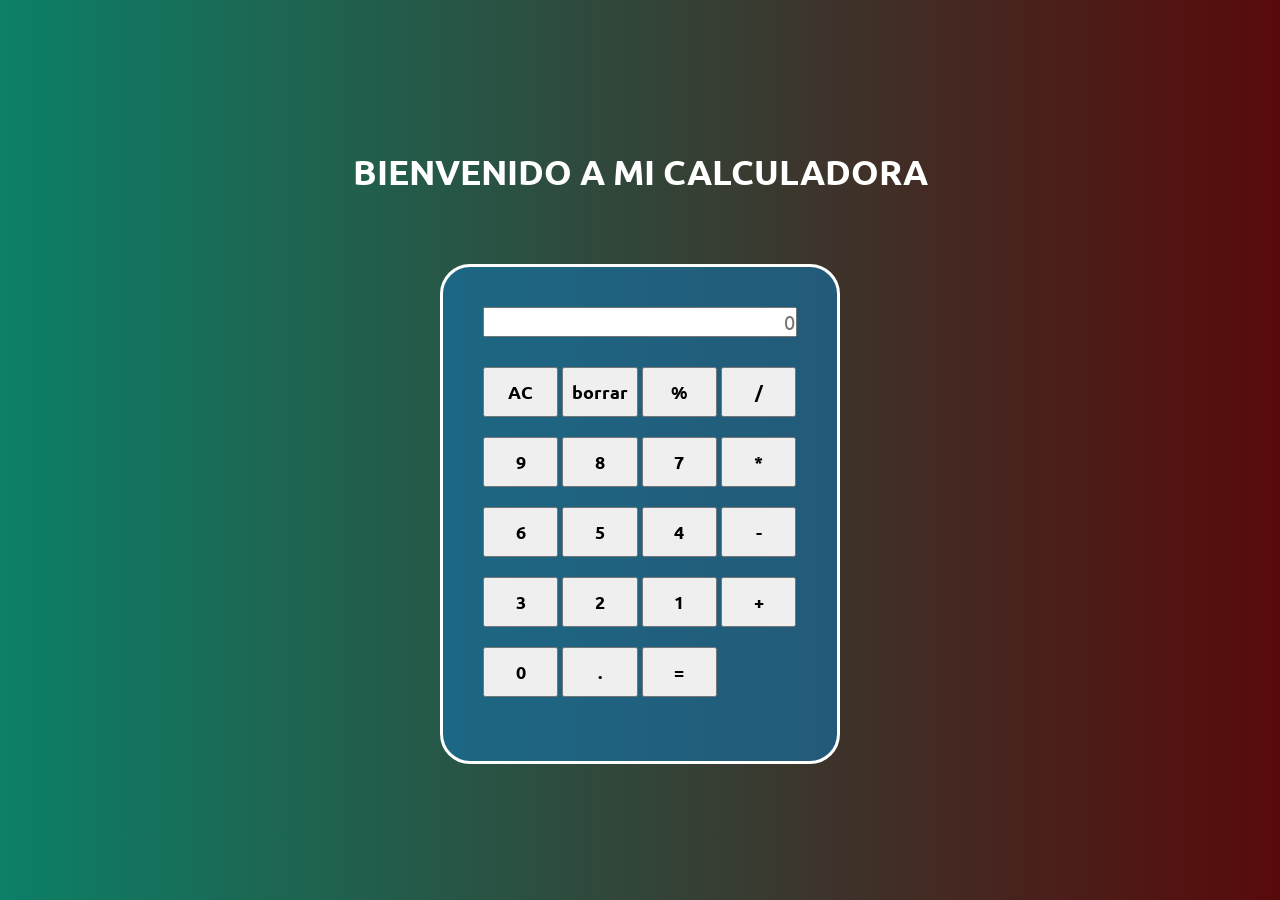
<file: calculadora/index.html>
<!DOCTYPE html>
<html lang="es">
<head>
    <meta charset="UTF-8">
    <meta http-equiv="X-UA-Compatible" content="IE=edge">
    <meta name="viewport" content="width=device-width, initial-scale=1.0">
    <link rel="preconnect" href="https://fonts.gstatic.com">
    <link href="https://fonts.googleapis.com/css2?family=Ubuntu:wght@300&display=swap" rel="stylesheet">
    <link rel="stylesheet" href="./css/styles.css">
    <title>Calculador Ecarcamo</title>
</head>
<body>
    <div class="general">
        <h1>Bienvenido a mi calculadora</h1>
        <div class="calculadora">
            <div class="input">
            
                <input type="text" id="resultado" placeholder="0">
            </div>

            <button name="data-delete">AC</button>

            <button>borrar</button>

            <button name="data-opera">%</button>
            
            <button name="data-opera">/</button> <br>

            <button name="data-number">9</button>
            <button name="data-number">8</button>
            <button name="data-number">7</button>

            <button name="data-opera">*</button> <br>

            <button name="data-number">6</button>
            <button name="data-number">5</button>
            <button name="data-number">4</button>

            <button name="data-opera">-</button> <br>

            <button name="data-number">3</button>
            <button name="data-number">2</button>
            <button name="data-number">1</button>

            <button name="data-opera">+</button> <br>

            <button name="data-number">0</button>

            <button>.</button>

            <button name="data-igual">=</button>
            
    </div>

    <script src="./js/main.js"></script>
</body>
</html>
</file>
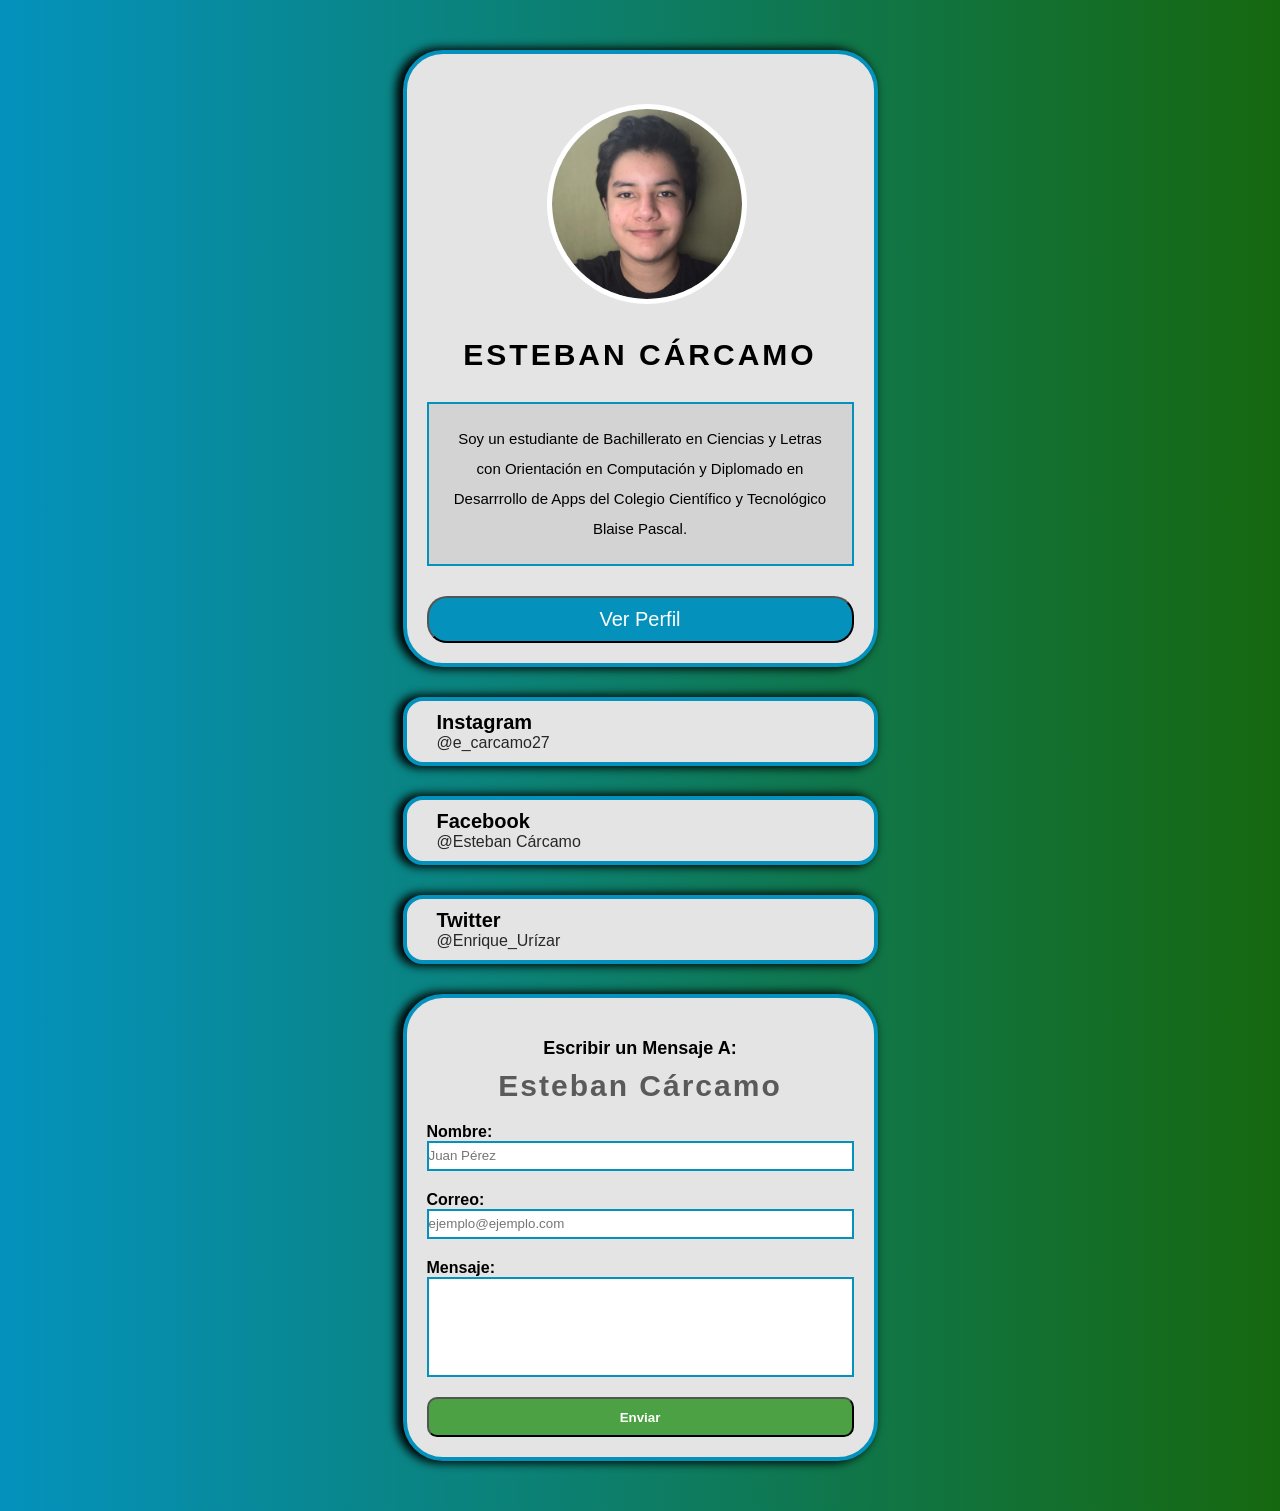
<file: modelo_caja/index.html>
<!DOCTYPE html>
<html lang="es">
<head>
    <meta charset="UTF-8">
    <meta http-equiv="X-UA-Compatible" content="IE=edge">
    <meta name="viewport" content="width=device-width, initial-scale=1.0">
    <link rel="stylesheet" href="./css/styles.css">
    <link rel="icon" href="./img/icon_pagina.ico">
    <title>Modelo Caja Tarea #1</title>
</head>
<body>
    <main>
        <div class="modelo__caja">
            <div class="contenedor__tarjeta">
                <img src="./img/cara_esteban.png" alt="Cara Esteban" class="contenedor__img">
                <h1 class="contenedor__h1">ESTEBAN CÁRCAMO</h1>
                <p class="contenedor__p">Soy un estudiante de Bachillerato en Ciencias y Letras con Orientación en Computación y Diplomado en Desarrrollo de Apps del Colegio Científico y Tecnológico Blaise Pascal.</p>
                <button class="contenedor__boton">Ver Perfil</button>
            </div>
            <div class="contenedor__redes-sociales">
                <div class="contenedor__instagram redes">
                    <h1 class="contenedor__redes-h1">Instagram</h1>
                    <a  class="contenedor__redes-a" href="https://www.instagram.com/e_carcamo27/">@e_carcamo27</a>
                </div>
                <div class="contenedor__facebook redes" >
                    <h1 class="contenedor__redes-h1">Facebook</h1>
                    <a  class="contenedor__redes-a" href="https://www.facebook.com/profile.php?id=100012358805227">@Esteban Cárcamo</a>
                </div>  
                <div class="contenedor__twitter redes">
                    <h1 class="contenedor__redes-h1">Twitter</h1>
                    <a  class="contenedor__redes-a" href="https://twitter.com/EnriqueUrzar13">@Enrique_Urízar</a>
                </div>
            </div>
            <div class="contenedor__contacto">
                <div class="contenedor__h">
                    <h2 class="contacto__h2">Escribir un Mensaje A:</h2>
                    <h1 class="contacto__h1">Esteban Cárcamo</h1>
                </div>
                <form action="" method="post">
                    <label for="contacto__nombre">Nombre:</label>
                    <input type="text" id="contacto__nombre" class="contacto__input nombre" placeholder="Juan Pérez">

                    <label for="contacto__correo">Correo:</label>
                    <input type="email" id="contacto__correo" class="contacto__input correo" placeholder="ejemplo@ejemplo.com">

                    <label for="contacto__mensaje">Mensaje:</label>
                    <input type="text" id="contacto__mensaje" class="contacto__input mensaje">

                    <div>
                        <button type="reset" class="contacto__btn-enviar">Enviar</button>
                    </div>
                </form>
            </div>
        </div>
    </main>
</body>
</html>
</file>
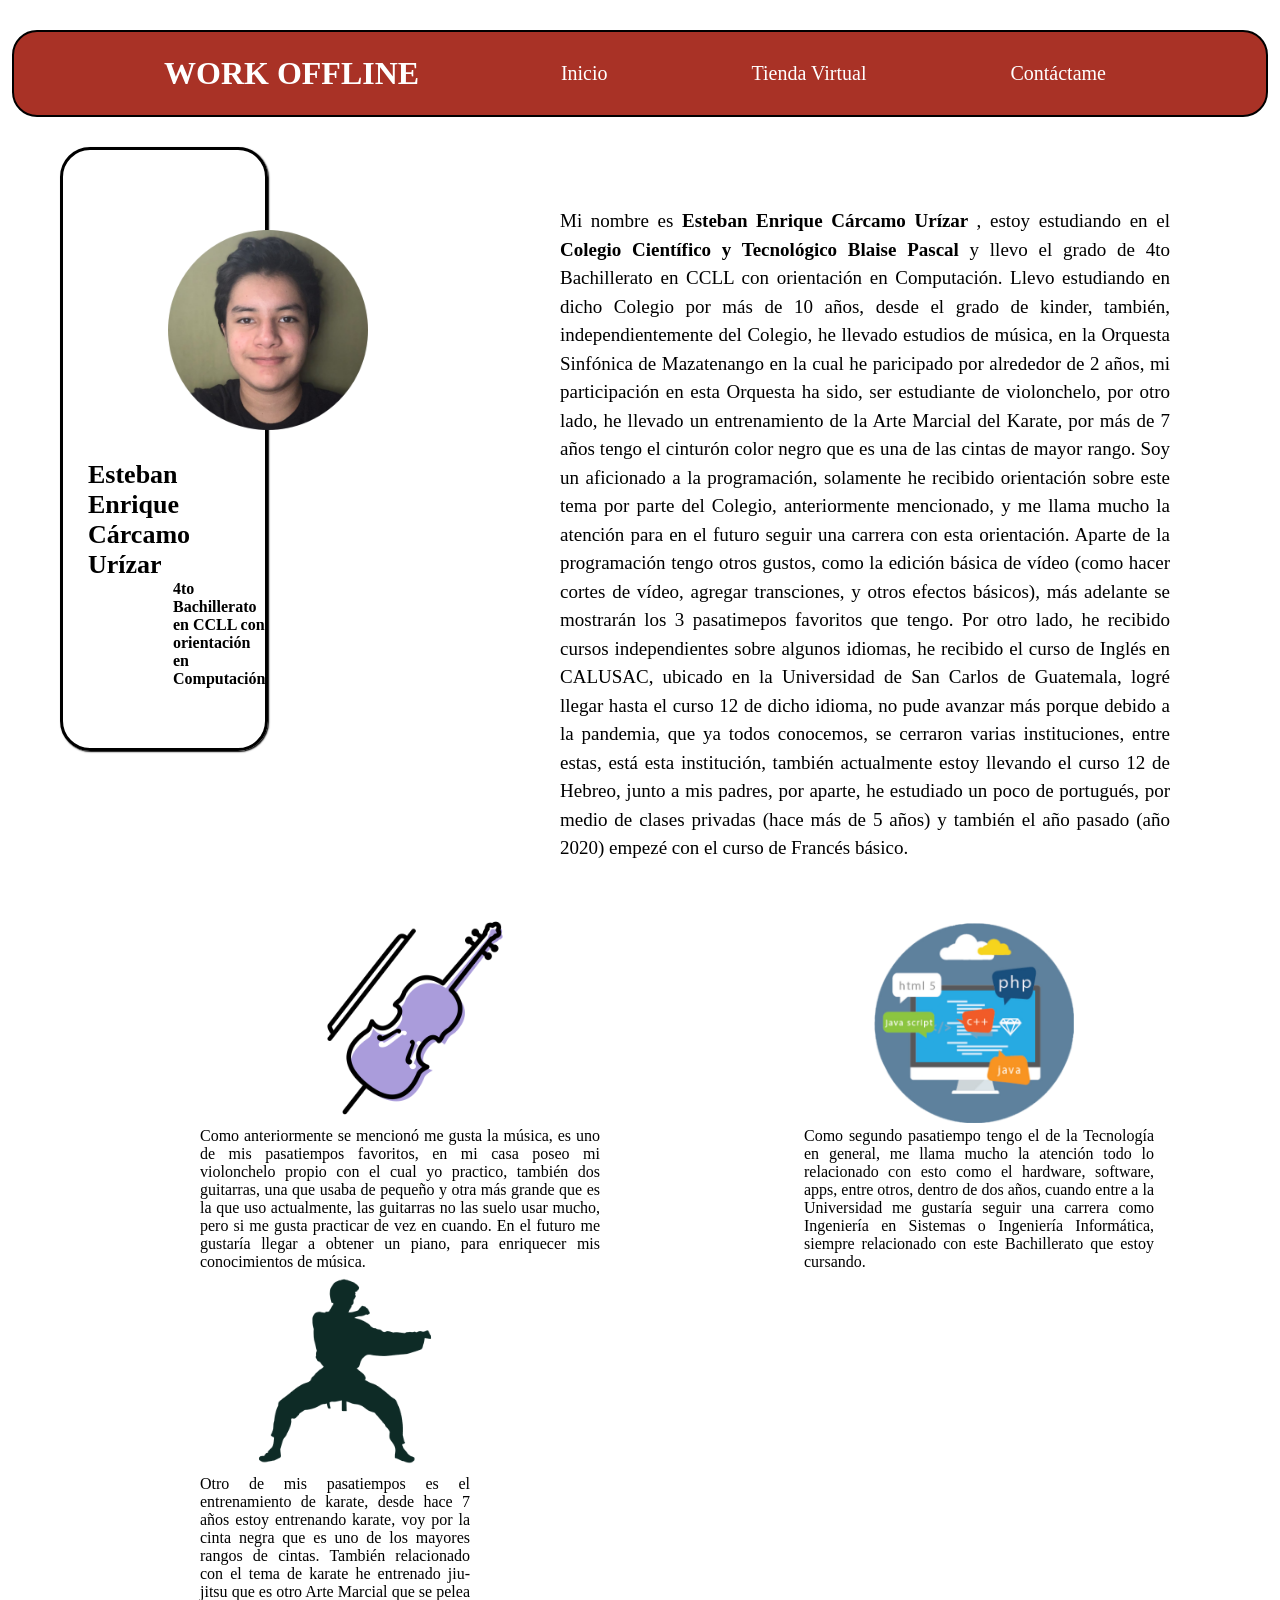
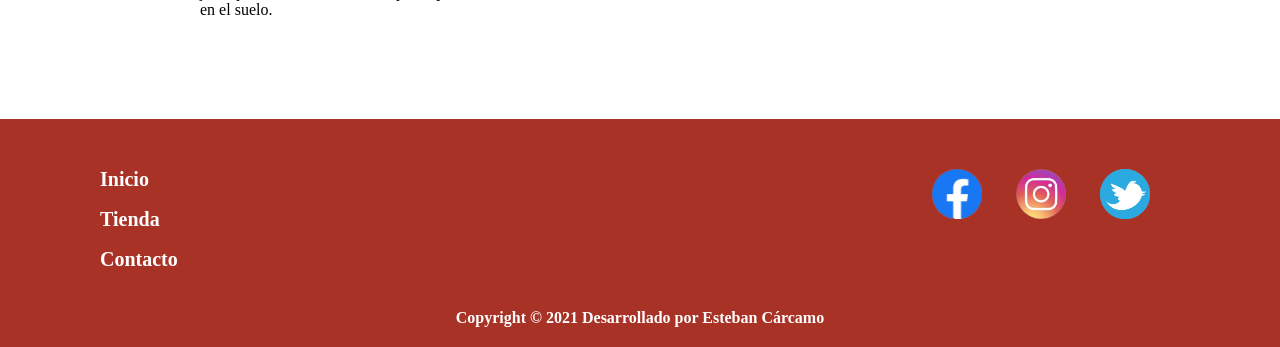
<file: prueba_pagina_principal/index.html>
<!DOCTYPE html>
<html lang="es">
<head>
    <meta charset="UTF-8">
    <meta http-equiv="X-UA-Compatible" content="IE=edge">
    <meta name="viewport" content="width=device-width, initial-scale=1.0">
    <title>Inicio</title>
    <link rel="stylesheet" href="css/index.css">
</head>
<body>
    <div>
        <header>
            <div class="contenedor">
                <div class="contenedor__logo">
                    <h1 class="titulo-logo">
                        WORK OFFLINE
                    </h1>
                </div>
                <nav class="nav">
                    <ul>
                        <li>
                            <a href="./index.html">Inicio</a>
                        </li>
                        <li>
                            <a href="./tienda.html">Tienda Virtual</a>
                        </li>
                        <li>
                            <a href="./contacto.html">Contáctame</a>
                        </li>
                    </ul>
                </nav>
            </div>
        </header>
        <main>
            <section class="tarjeta">
                <img src="./img/Cara_esteban.png" alt="Foto de Esteban Cárcamo" class="imagen_esteban">
                <div class="parte_arriba"></div>
                    <h1 class="nombre">
                        Esteban Enrique Cárcamo Urízar
                    </h1>
                    <h2 class="grado">
                        4to Bachillerato en CCLL con <br> orientación en Computación
                    </h2>
                </div>
            </section>
            <section class="biografia">
                <p>Mi nombre es <b> Esteban Enrique Cárcamo Urízar </b> , estoy estudiando en el <b> Colegio Científico y Tecnológico Blaise Pascal </b> y llevo el grado de 4to Bachillerato en CCLL con orientación en Computación.  
                Llevo estudiando en dicho Colegio por más de 10 años, desde el grado de kinder, también, independientemente del Colegio, he llevado estudios de música, en la Orquesta Sinfónica de Mazatenango 
                en la cual he paricipado por alrededor de 2 años, mi participación en esta Orquesta ha sido, ser estudiante de violonchelo, por otro lado, he llevado un entrenamiento de la Arte Marcial del Karate, por más de 7 años 
                tengo el cinturón color negro que es una de las cintas de mayor rango. 
                Soy un aficionado a la programación, solamente he recibido orientación sobre este tema por parte del Colegio, anteriormente mencionado, y me llama mucho la atención para en el futuro seguir una 
                carrera con esta orientación.
                Aparte de la programación tengo otros gustos, como la edición básica de vídeo (como hacer cortes de vídeo, agregar transciones, y otros efectos básicos), más adelante se mostrarán los 3 pasatimepos 
                favoritos  que tengo. 
                Por otro lado, he recibido cursos independientes sobre algunos idiomas, he recibido el curso de Inglés en CALUSAC, ubicado en la Universidad de San Carlos de Guatemala, logré llegar hasta el curso 
                12 de dicho idioma, no pude avanzar más porque debido a la pandemia, que ya todos conocemos, se cerraron varias instituciones, entre estas, está esta institución, también actualmente estoy llevando el 
                curso 12 de Hebreo, junto a mis padres, por aparte, he estudiado un poco de portugués, por medio de clases privadas (hace más de 5 años) y también el 
                año pasado (año 2020) empezé con el curso de Francés básico.  </p>
            </section>
            <!------------------------------------------------------Pasatiempos----------------------------------------------------------------->
            <section> 
                <div class="pasatiempo1">
                    <img src="./img/pasatiempos/Música.png" alt="Pasatiempo de Música" class="imagen_musica">
                    <p class="texto_musica">
                        Como anteriormente se mencionó 
                        me gusta la música, es uno de mis pasatiempos favoritos, 
                        en mi casa poseo mi violonchelo propio con el cual yo 
                        practico, también dos guitarras, una que usaba de pequeño 
                        y otra más grande que es la que uso actualmente, las guitarras
                        no las suelo usar mucho, pero si me gusta practicar de vez en 
                        cuando. En el futuro me gustaría llegar a obtener un piano,
                        para enriquecer mis conocimientos de música.
                    </p>
                </div>
                <div class="pasatiempo2">
                    <img src="./img/pasatiempos/Tecnología.png" alt="Pasatiempo de Tecnología" class="imagen_tecno">
                    <p class="texto_tecno"> 
                        Como segundo pasatiempo tengo el de la Tecnología en general, 
                        me llama mucho la atención todo lo relacionado con esto como 
                        el hardware, software, apps, entre otros, dentro de dos años, 
                        cuando entre a la Universidad me gustaría seguir una carrera 
                        como Ingeniería en Sistemas o Ingeniería Informática, siempre 
                        relacionado con este Bachillerato que estoy cursando.
                    </p>
                </div>
                <div class="pasatiempo3">
                    <img src="./img/pasatiempos/Karate.png" alt="Pasatiempo de Karate" class="imagen_karate">
                    <p class="texto_karate">
                        Otro de mis pasatiempos es el entrenamiento de karate, desde 
                        hace 7 años estoy entrenando karate, voy por la cinta negra 
                        que es uno de los mayores rangos de cintas. También relacionado 
                        con el tema de karate he entrenado jiu-jitsu que es otro Arte 
                        Marcial que se pelea en el suelo.
                    </p>
                </div>
            </section>
        </main>
            <!---------------------------------------------------------Footer------------------------------------------------------------------->
        <footer class="footer">
            <div class="redes_sociales">
                <a href="https://www.facebook.com/profile.php?id=100012358805227">
                    <img src="./img/redes_sociales_footer/logo_facebook.png" alt="Facebook" class="facebook">
                </a>
                <a href="https://www.instagram.com/e_carcamo27/">
                    <img src="./img/redes_sociales_footer/logo_instagram.png" alt="Instagram" class="instagram">
                </a>
                <a href="https://twitter.com/EnriqueUrzar13">
                    <img src="./img/redes_sociales_footer/logo_twitter.png" alt="Twitter" class="twitter">
                </a>
            </div>
            <div class="texto_footer">
                    <a href="./index.html" class="texto_footer">
                        <h4>Inicio</h4>
                    </a>
                    <a href="./tienda.html" class="texto_footer">
                        <h4>Tienda</h4>
                    </a>
                    <a href="./contacto.html" class="texto_footer">
                        <h4>Contacto</h4>
                    </a>
            </div>
            <div class="Copyright">
                <h4>
                    Copyright © 2021 Desarrollado por Esteban Cárcamo
                </h4>
            </div>
        </footer>
    </div>
</body>
</html>
</file>
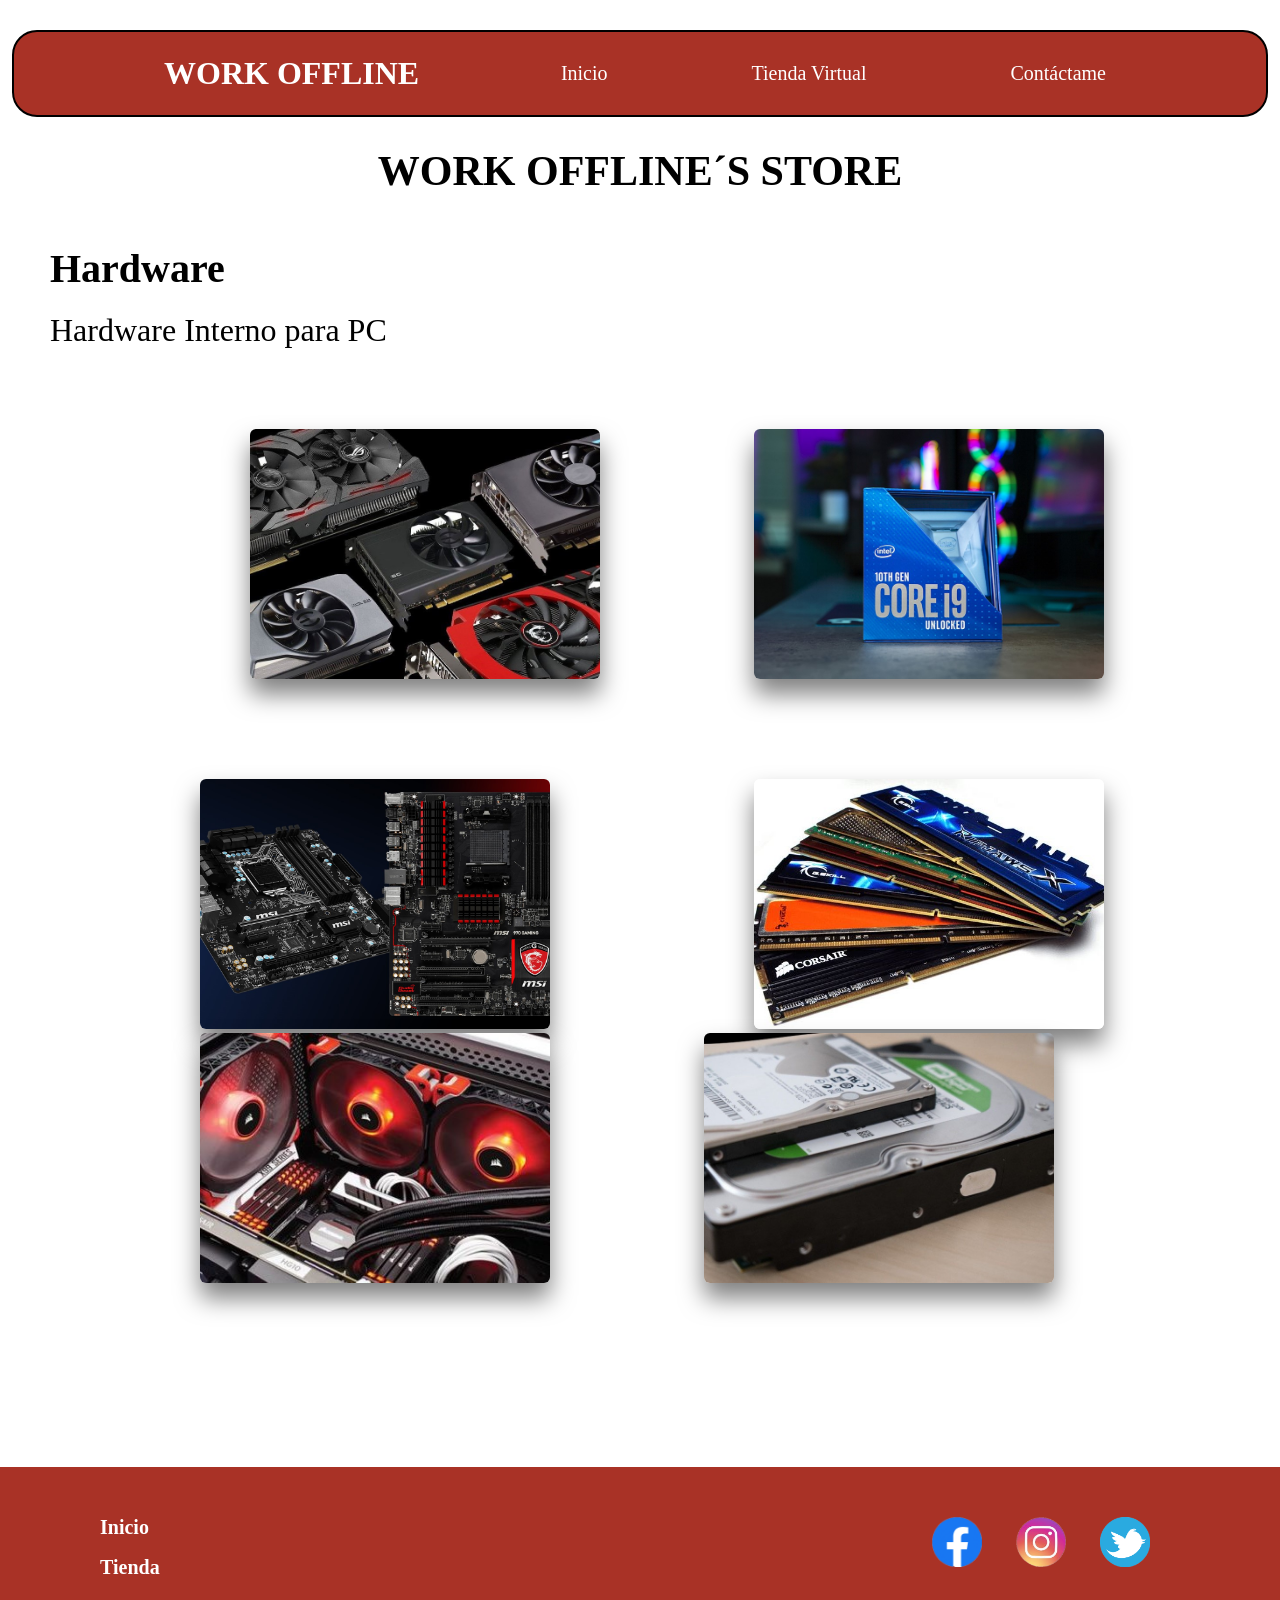
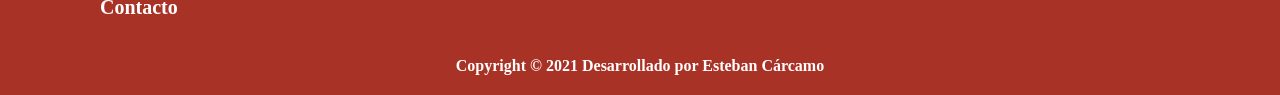
<file: prueba_pagina_principal/tienda.html>
<!DOCTYPE html>
<html lang="es">
<head>
    <meta charset="UTF-8">
    <meta http-equiv="X-UA-Compatible" content="IE=edge">
    <meta name="viewport" content="width=device-width, initial-scale=1.0">
    <title>Tienda</title>
    <link rel="stylesheet" href="css/tienda.css">
</head>
<body>
    <div class="body">
        <header>
            <div class="contenedor">
                <div>
                    <h1 class="titulo-logo">
                        WORK OFFLINE
                    </h1>
                </div>
                <nav>
                    <ul>
                        <li>
                            <a href="./index.html">Inicio</a>
                        </li>
                        <li>
                            <a href="./tienda.html">Tienda Virtual</a>
                        </li>
                        <li>
                            <a href="./contacto.html">Contáctame</a>
                        </li>
                    </ul>
                </nav>
            </div>
        </header>
        <main>
            <section>
                <h1 class="nombre_tienda">
                    WORK OFFLINE´S STORE
                </h1>
            </section>
            <section>
                <h2 class="subtitulo">
                    Hardware
                </h2>
                <h3 class="sub-subtitulo">
                    Hardware Interno para PC
                </h3>
            </section>
            <section class="contenedores__productos">
                <div class="contenedor1">
                    <a href="./productos/tarjeta.html">
                        <figure>
                            <img src="./img/compras/tarjetas_graficas.jpg" alt="Tarjetas Gráficas" class="contenedor1__img">
                            <div class="contenedor1__texto">
                                <h3>
                                    Tarjetas Gráficas
                                </h3>
                                <p>Poseemos todo tipo de tarjetas gráficas, estamos tramitando las que son de última generación, pero las que tenemos te sorprenderán, presiona aquí para observar los que tenemos disponibles.</p>
                            </div>
                        </figure>
                    </a>
                </div>
                <div class="contenedor2">
                    <a href="./productos/procesador.html">
                        <figure>
                        <img src="./img/compras/procesadores.jpg" alt="Procesadores" class="contenedor2__img">
                        <div class="contenedor2__texto">
                            <h3>
                                Procesadores
                            </h3>
                            <p>Contamos con una gran variedad, desde los procesadores Ryzen más antiguos hasta los más actuales, también los procesadores de la familia Intel, presiona aquí para observar los que tenemos disponibles.</p>
                        </div>
                    </figure>
                    </a>
                </div>
                <div class="contenedor3">
                    <a href="./productos/motherboad.html">
                        <figure>
                        <img src="./img/compras/motherboards.jpg" alt="motherboards" class="contenedor3__img">
                        <div class="contenedor3__texto">
                            <h3>
                                Motherboards
                            </h3>
                            <p>Tenemos tarjetas madres desde las más baratas para PC de bajo presupuesto hasta las más modernas, presiona aquí para observar las que tenemos disponibles.</p>
                        </div>
                    </figure>
                    </a>
                </div>
                <div class="contenedor4">
                    <a href="./productos/ram.html">
                        <figure>
                        <img src="./img/compras/ram.jpg" alt="Memorias RAM" class="contenedor4__img">
                        <div class="contenedor4__texto">
                            <h3>
                                Memorias RAM
                            </h3>
                            <p>Contamos con memorias RAM desde los 4Gb hasta los 64Gb, presiona aquí para observar las que tenemos disponibles.</p>
                        </div>
                    </figure>
                    </a>
                </div>
                <div class="contenedor5">
                    <a href="./productos/ventiladores.html">
                        <figure>
                        <img src="./img/compras/ventiladores.jpg" alt="ventiladores PC" class="contenedor5__img">
                        <div class="contenedor5__texto">
                            <h3>
                                Ventiladores para PC
                            </h3>
                            <p>Contamos con ventiladores para el case de tu PC y también con ventiladores para el procesador, presiona aquí para observar los que tenemos disponibles.</p>
                        </div>
                    </figure>
                    </a>
                </div>
                <div class="contenedor6">
                    <a href="./productos/almacenamiento.html">
                        <figure>
                        <img src="./img/compras/almacenamiento.jpg" alt="Almacenamiento ROM" class="contenedor6__img">
                        <div class="contenedor6__texto">
                            <h3>
                                Almacenamiento Interno
                            </h3>
                            <p>Contamos con almacenamiento desde 254Gb hasta llegar a los 10Tb</p>
                        </div>
                    </figure>
                    </a>
                </div>
            </section>
            
            

        </main>
            <!---------------------------------------------------------Footer------------------------------------------------------------------->
            <!------------------------------------------------------Redes sociales----------------------------------------------------------------->
        <footer class="footer">
            <div class="redes_sociales">
                <a href="https://www.facebook.com/profile.php?id=100012358805227">
                    <img src="./img/redes_sociales_footer/logo_facebook.png" alt="Facebook" class="facebook">
                </a>
                <a href="https://www.instagram.com/e_carcamo27/">
                    <img src="./img/redes_sociales_footer/logo_instagram.png" alt="Instagram" class="instagram">
                </a>
                <a href="https://twitter.com/EnriqueUrzar13">
                    <img src="./img/redes_sociales_footer/logo_twitter.png" alt="Twitter" class="twitter">
                </a>
            </div>
            <div class="texto_footer">
                <a href="./index.html" class="texto_footer">
                    <h4>Inicio</h4>
                </a>
                <a href="./tienda.html" class="texto_footer">
                    <h4>Tienda</h4>
                </a>
                <a href="./contacto.html" class="texto_footer">
                    <h4>Contacto</h4>
                </a>
            </div>
            <div class="Copyright">
                <h4>
                    Copyright © 2021 Desarrollado por Esteban Cárcamo
                </h4>
            </div>
        </footer>
    </div>
</body>
</html>
</file>
<file: calculadora/css/styles.css>
* {
    margin: 0;
    padding: 0;
    box-sizing: border-box;
    font-family: 'Ubuntu', sans-serif;
}

body {
    background: linear-gradient(to right, rgb(12, 128, 103), rgb(88, 10, 10));
    color: white;
}


.general h1 {
    font-size: 35px;
    text-transform: uppercase;
    margin-top: 150px;
    text-align: center;
    animation: brincar 2s infinite ease;
}

@keyframes brincar {

    0%{
        transform: translateY(1);
    }

    30%{
        transform: translateY(-20px);
    }

    100%{
        transform: translateY(1);
    }
}

.general input {
    display: block;
}

.calculadora {
    margin: 70px auto;
    border: 3px solid rgb(255, 255, 255);
    border-radius: 30px;
    background-color: rgba(22, 113, 165, 0.644);
    max-width: 400px;
    min-width: 100px;
    height: 500px;
    padding: 40px;
}

.calculadora .input input{
    width: 100%;
    text-align: right;
    height: 30px;
    line-height: 30px;
    font-size: 20px;
    margin-bottom: 30px;
    color: black;
    outline: none;
}

.calculadora button {
    color: black;
    outline: none;
    width: 24%;
    height: 50px;
    margin-bottom: 20px;
    font-size: 18px;
    font-weight: bold;
    cursor: pointer;
    outline: none;
}

.calculadora button:active {
    transform: scale(0.95);
}
</file>
<file: modelo_caja/css/styles.css>
* {
    margin: 0;
    padding: 0;
    box-sizing: border-box;
    font-family: Arial, Helvetica, sans-serif;
    font-weight: normal;
    text-decoration: none;
    list-style: none;
}

/*-------------------------------------------------*/
/*-------------------------------------------------*/
/*------------------REDES SOCIALES-----------------*/
/*-------------------------------------------------*/
/*-------------------------------------------------*/

body::-webkit-scrollbar {
  width: 7px;
}
body::-webkit-scrollbar-thumb {
  background-color: black;
  border-radius: 1px;
}

body{
    background: linear-gradient(to left, rgb(22, 104, 15), rgb(4, 146, 189));
}

.contenedor__tarjeta {
    border: 4px solid rgb(4, 146, 189);
    border-radius: 40px;
    margin: 50px auto 0 auto;
    max-width: 475px;
    max-height: 625px;
    padding: 20px;
    background-color: rgb(228, 228, 228);
    box-shadow: -5px 0 10px 2px black;
    transition: .5s ease all;
}

.contenedor__tarjeta:hover {
    box-shadow: -15px 0 25px 6px black;
    transform: scale(1.03);
}


.contenedor__img {
    width: 200px;
    margin: 30px 120px;
    border: 5px solid white;
    border-radius: 100px;
}

.contenedor__h1{
    font-size: 30px;
    font-weight: bold;
    letter-spacing: 3px;
    text-align: center;
    margin-bottom: 30px;
}

.contenedor__p {
    padding: 20px;
    background-color: rgb(211, 211, 211);
    border: 2px solid rgb(4, 146, 189);
    text-align: center;
    line-height: 30px;
    font-size: 15px;
}

.contenedor__boton {
    cursor: pointer;
    width: 100%;
    margin-top: 30px;
    padding: 10px;
    border-radius: 20px;
    color: white;
    background-color: rgb(4, 146, 189);
    font-size: 20px;
   outline: none;
    transition: .9 ease all;
}

.contenedor__boton:active {
    transform: scale(0.99);
} 

/*-------------------------------------------------*/
/*-------------------------------------------------*/
/*------------------REDES SOCIALES-----------------*/
/*-------------------------------------------------*/
/*-------------------------------------------------*/

.contenedor__redes-sociales {
    margin: 15px auto;
    max-width: 475px;
}

.redes {
    border: 4px solid rgb(4, 146, 189);
    margin: 30px 0;
    border-radius: 20px;
    background-color: rgb(228, 228, 228);
    padding: 10px 10px 10px 30px;
    box-shadow: -5px 0 10px 2px black;
    transition: .5s ease all;
}

.contenedor__redes-h1 {
    font-size: 20px;
    font-weight: bold;
}

.contenedor__redes-a {
    color: rgb(39, 39, 39);
    transition: .5s ease all;
}

.contenedor__redes-a:hover {
    color: rgb(4, 146, 189);

}

.redes:hover {
    box-shadow: -15px 0 25px 6px black;
    transform: scale(1.03);
}

/*-------------------------------------------------*/
/*-------------------------------------------------*/
/*----------------------CONTACTO-------------------*/
/*-------------------------------------------------*/
/*-------------------------------------------------*/

.contenedor__contacto { 
    border: 4px solid rgb(4, 146, 189);
    border-radius: 40px;
    margin: 15px auto 50px auto;
    max-width: 475px;
    max-height: 500px;
    padding: 20px;
    background-color: rgb(228, 228, 228);
    box-shadow: -5px 0 10px 2px black;
    transition: .5s ease all;
}

.contenedor__contacto:hover {
    box-shadow: -15px 0 25px 6px black;
    transform: scale(1.03);
}

.contenedor__h {
    text-align: center;
}

.contacto__h2 {
    font-size: 18px;
    margin: 20px 0 10px 0;
    font-weight: bold;
}

.contacto__h1 {
    font-size: 30px;
    margin-bottom: 20px;
    letter-spacing: 2px;
    color: rgb(90, 90, 90);
    font-weight: 600;
}

.contenedor__contacto form label, .contenedor__contacto form input {
    display: block;
} 

.contenedor__contacto form label {
    font-weight: bold;
    margin: 20px 0 0 0;
}

.contacto__input {
    width: 100%;
    border: 2px solid rgb(4, 146, 189);
    line-height: 30px;
}

.nombre, .correo {
    height: 30px;
}

.mensaje {
    height: 100px;
}

.contacto__btn-enviar {
    margin-top: 20px;
    width: 100%;
    height: 40px;
    border-radius: 10px;
    outline: none;
    transition: .9 ease all;
    background-color: rgb(75, 161, 67);
    color: white;
    font-weight: bold;
}

.contacto__btn-enviar:active {
    transform: scale(0.99);
}
</file>
<file: prueba_pagina_principal/css/index.css>
:root {
    --fondo: #A93226;
}

* {
    padding: 0px;
    margin: 0px;
    font-family: 'Times New Roman', Times, serif;
    text-decoration: none;
    list-style: none;
}

header {
    padding: 30px 0;
}


.contenedor {
    width: 90%;
    margin: auto;
    border: 2px solid black;
    border-radius: 25px;
    background-color: var(--fondo);
    padding: 20px 50px;
    display: flex;
    justify-content: space-between;
    align-items: center;
}


.titulo-logo {
    color: white;
    margin: 0 0 0 100px
}

li a {
    color: white;
}

li {
    display: inline-block;
    font-size: 20px;
    margin-right: 80px;
    border-radius: 16px;
    padding: 10px 30px;
    transition: 0.2s;
}

li:hover {
    background-color: black;
    transform: scale(1.1);
}



.biografia {
    position: relative;
    line-height: 150%;
    text-align: justify;
    font-size: 19px;
    margin-left: 560px;
    margin-right: 110px;
    margin-top: 60px;
}

.tarjeta {
    border: 3px solid black;
    position: absolute;
    border-radius: 30px;
    box-shadow: 1px 1px 1.5px 0px black;
    padding: 60px 0px;
    margin-left: 60px;
    margin-right: 1410px;
    transition: 0.3s ;
}

.tarjeta:hover {
    box-shadow: 10px 10px 15px 0px black;
}

.imagen_esteban {
    position: absolute;
    width: 200px;
    margin-top: 20px;
    margin-left: 105px;
    margin-right: 120px;
}

.parte_arriba {
    padding-top: 250px;
}

.nombre{
    font-size: 26px;
    margin-left: 25px;
}

.grado {
    font-size: 16px;
    padding-left: 110px;
}

.pasatiempo1 {
    display: inline-block;
    width: 400px;
    margin-top: 50px;
    margin-left: 200px;
}

.imagen_musica {
    width: 210px;
    margin-left: 110px;
}

.texto_musica {
    text-align: justify;
}

.pasatiempo2 {
    display: inline-block;
    width: 350px;
    margin-left: 200px;
}

.imagen_tecno {
    width: 200px;
    margin-left: 70px;
}

.texto_tecno {
    text-align: justify;
}

.pasatiempo3 {
    display: inline-block;
    width: 270px;
    margin-left: 200px;
}

.imagen_karate {
    width: 200px;
    margin-left: 45px;
}

.texto_karate {
    text-align: justify;
}

.footer {
    margin-top: 100px;
    padding-top: 50px;
    padding-left: 100px;
    padding-right: 100px;
    background-color: #A93226  ;
}

.footer a {
    text-decoration: none;
}

.texto_footer {
    color: white;
    text-decoration: none;
    font-size: 20px;
    line-height : 20px;
    margin-right: 1690px;
}

.redes_sociales {
    float: right;
}

.facebook {
    width: 50px;
    margin-right: 30px;
}

.instagram {
    width: 50px;
    margin-right: 30px;
}

.twitter {
    width: 50px;
    margin-right: 30px;
}

.Copyright {
    text-align: center;
    color: white;
    font-size: 16px;
    padding: 20px 0px;
}
</file>
<file: prueba_pagina_principal/css/tienda.css>
:root {
    --fondo: #A93226;
}

* {
    padding: 0px;
    margin: 0px;
    font-family: 'Times New Roman', Times, serif;
    text-decoration: none;
    list-style: none;
}

header {
    padding: 30px 0;
}


.contenedor {
    width: 90%;
    margin: auto;
    border: 2px solid black;
    border-radius: 25px;
    background-color: var(--fondo);
    padding: 20px 50px;
    display: flex;
    justify-content: space-between;
    align-items: center;
}

.titulo-logo {
    color: white;
    margin: 0 0 0 100px
}

li a {
    color: white;
}

li {
    display: inline-block;
    font-size: 20px;
    margin-right: 80px;
    border-radius: 16px;
    padding: 10px 30px;
    transition: 0.2s;
}

li:hover {
    background-color: black;
    transform: scale(1.1);
}


.nombre_tienda {
    text-align: center;
    font-size: 42px;
    font-family: 'Times New Roman', Times, serif;
    margin-bottom: 50px;
}

.subtitulo {
    font-size: 40px;
    margin-left: 50px;
}

.sub-subtitulo {
    font-size: 32px;
    margin-top: 20px;
    margin-left: 50px;
    font-weight: 500;
}

.contenedores__productos {
    margin: 30px 50px;
    display: inline-block;
}

/*PRIMERA TARJETA*/

.contenedor1 {
    margin: 50px 0px 100px 200px;
    display: inline-block;
    justify-content: center;
    align-items: center;
}

.contenedor1 figure {
    position: relative;
    height: 250px;
    width: 350px;
    overflow: hidden;
    border-radius: 6px;
    box-shadow: 0px 15px 25px rgba(0, 0, 0, 0.5);
    cursor: pointer;
}

.contenedor1__img{
    width: 100%;
    height: 100%;
    transition: all 500ms ease-out;
}

.contenedor1__texto {
    position: absolute;
    top: 0;
    width: 100%;
    height: 100%;
    background: rgba(160, 20, 2, 0.5);
    transition: all 500ms ease-out;
    opacity: 0;
    visibility: hidden;
    text-align: center;
}

.contenedor1 figure:hover > .contenedor1__texto {
    opacity: 1;
    visibility: visible;
}

.contenedor1 figure:hover > .contenedor1__texto h3 {
    margin-top: 70px;
    margin-bottom: 15px;
}

.contenedor1__texto h3 {
    color: white;
    font-size: 28px;
    font-weight: 400;
    margin-bottom: 120px;
    transition: all 500ms ease-out;
    margin-top: 30px;
}

.contenedor1__texto p {
    color: white;
    text-align: justify;
    font-size: 16px;
    line-height: 1;
    margin: 0px 20px 0px 20px;
}

.contenedor1 figure:hover > img {
    transform: scale(1.3);
}

/*SEGUNDA TARJETA*/

.contenedor2 {
    margin-left: 150px;
    display: inline-block;
    justify-content: center;
    align-items: center;
}

.contenedor2 figure {
    position: relative;
    height: 250px;
    width: 350px;
    overflow: hidden;
    border-radius: 6px;
    box-shadow: 0px 15px 25px rgba(0, 0, 0, 0.5);
    cursor: pointer;
}

.contenedor2__img{
    width: 100%;
    height: 100%;
    transition: all 500ms ease-out;
}

.contenedor2__texto {
    position: absolute;
    top: 0;
    width: 100%;
    height: 100%;
    background: rgba(0, 110, 160, 0.5);
    transition: all 500ms ease-out;
    opacity: 0;
    visibility: hidden;
    text-align: center;
}

.contenedor2 figure:hover > .contenedor2__texto {
    opacity: 1;
    visibility: visible;
}

.contenedor2 figure:hover > .contenedor2__texto h3 {
    margin-top: 70px;
    margin-bottom: 15px;
}

.contenedor2__texto h3 {
    color: white;
    font-size: 28px;
    font-weight: 400;
    margin-bottom: 120px;
    transition: all 500ms ease-out;
    margin-top: 30px;
}

.contenedor2__texto p {
    color: white;
    text-align: justify;
    font-size: 16px;
    line-height: 1;
    margin: 0px 20px 0px 20px;
}

.contenedor2 figure:hover > img {
    transform: scale(1.3);
}

/*TERCERA TARJETA*/

.contenedor3 {
    margin-left: 150px;
    display: inline-block;
    justify-content: center;
    align-items: center;
}

.contenedor3 figure {
    position: relative;
    height: 250px;
    width: 350px;
    overflow: hidden;
    border-radius: 6px;
    box-shadow: 0px 15px 25px rgba(0, 0, 0, 0.5);
    cursor: pointer;
}

.contenedor3__img{
    width: 100%;
    height: 100%;
    transition: all 500ms ease-out;
}

.contenedor3__texto {
    position: absolute;
    top: 0;
    width: 100%;
    height: 100%;
    background: rgba(160, 136, 0, 0.5);
    transition: all 500ms ease-out;
    opacity: 0;
    visibility: hidden;
    text-align: center;
}

.contenedor3 figure:hover > .contenedor3__texto {
    opacity: 1;
    visibility: visible;
}

.contenedor3 figure:hover > .contenedor3__texto h3 {
    margin-top: 70px;
    margin-bottom: 15px;
}

.contenedor3__texto h3 {
    color: white;
    font-size: 28px;
    font-weight: 400;
    margin-bottom: 120px;
    transition: all 500ms ease-out;
    margin-top: 30px;
}

.contenedor3__texto p {
    color: white;
    text-align: justify;
    font-size: 16px;
    line-height: 1;
    margin: 0px 20px 0px 20px;
}

.contenedor3 figure:hover > img {
    transform: scale(1.3);
}


/*CUARTA TARJETA*/

.contenedor4 {
    margin-left: 200px;
    display: inline-block;
    justify-content: center;
    align-items: center;
}

.contenedor4 figure {
    position: relative;
    height: 250px;
    width: 350px;
    overflow: hidden;
    border-radius: 6px;
    box-shadow: 0px 15px 25px rgba(0, 0, 0, 0.5);
    cursor: pointer;
}

.contenedor4__img{
    width: 100%;
    height: 100%;
    transition: all 500ms ease-out;
}

.contenedor4__texto {
    position: absolute;
    top: 0;
    width: 100%;
    height: 100%;
    background: rgba(160, 91, 0, 0.5);
    transition: all 500ms ease-out;
    opacity: 0;
    visibility: hidden;
    text-align: center;
}

.contenedor4 figure:hover > .contenedor4__texto {
    opacity: 1;
    visibility: visible;
}

.contenedor4 figure:hover > .contenedor4__texto h3 {
    margin-top: 70px;
    margin-bottom: 15px;
}

.contenedor4__texto h3 {
    color: white;
    font-size: 28px;
    font-weight: 400;
    margin-bottom: 120px;
    transition: all 500ms ease-out;
    margin-top: 30px;
}

.contenedor4__texto p {
    color: white;
    text-align: justify;
    font-size: 16px;
    line-height: 1;
    margin: 0px 20px 0px 20px;
}

.contenedor4 figure:hover > img {
    transform: scale(1.3);
}



/*QUINTA TARJETA*/

.contenedor5 {
    margin-left: 150px;
    display: inline-block;
    justify-content: center;
    align-items: center;
}

.contenedor5 figure {
    position: relative;
    height: 250px;
    width: 350px;
    overflow: hidden;
    border-radius: 6px;
    box-shadow: 0px 15px 25px rgba(0, 0, 0, 0.5);
    cursor: pointer;
}

.contenedor5__img{
    width: 100%;
    height: 100%;
    transition: all 500ms ease-out;
}

.contenedor5__texto {
    position: absolute;
    top: 0;
    width: 100%;
    height: 100%;
    background: rgba(131, 131, 131, 0.5);
    transition: all 500ms ease-out;
    opacity: 0;
    visibility: hidden;
    text-align: center;
}

.contenedor5 figure:hover > .contenedor5__texto {
    opacity: 1;
    visibility: visible;
}

.contenedor5 figure:hover > .contenedor5__texto h3 {
    margin-top: 70px;
    margin-bottom: 15px;
}

.contenedor5__texto h3 {
    color: white;
    font-size: 28px;
    font-weight: 400;
    margin-bottom: 120px;
    transition: all 500ms ease-out;
    margin-top: 30px;
}

.contenedor5__texto p {
    color: white;
    text-align: justify;
    font-size: 16px;
    line-height: 1;
    margin: 0px 20px 0px 20px;
}

.contenedor5 figure:hover > img {
    transform: scale(1.3);
}


/*SEXTA TARJETA*/

.contenedor6 {
    margin-left: 150px;
    display: inline-block;
    justify-content: center;
    align-items: center;
}

.contenedor6 figure {
    position: relative;
    height: 250px;
    width: 350px;
    overflow: hidden;
    border-radius: 6px;
    box-shadow: 0px 15px 25px rgba(0, 0, 0, 0.5);
    cursor: pointer;
}

.contenedor6__img{
    width: 100%;
    height: 100%;
    transition: all 500ms ease-out;
}

.contenedor6__texto {
    position: absolute;
    top: 0;
    width: 100%;
    height: 100%;
    background: rgba(39, 177, 12, 0.5);
    transition: all 500ms ease-out;
    opacity: 0;
    visibility: hidden;
    text-align: center;
}

.contenedor6 figure:hover > .contenedor6__texto {
    opacity: 1;
    visibility: visible;
}

.contenedor6 figure:hover > .contenedor6__texto h3 {
    margin-top: 70px;
    margin-bottom: 15px;
}

.contenedor6__texto h3 {
    color: white;
    font-size: 28px;
    font-weight: 400;
    margin-bottom: 120px;
    transition: all 500ms ease-out;
    margin-top: 30px;
}

.contenedor6__texto p {
    color: white;
    text-align: justify;
    font-size: 16px;
    line-height: 1;
    margin: 0px 20px 0px 20px;
}

.contenedor6 figure:hover > img {
    transform: scale(1.3);
}












































.footer {
    margin-top: 150px;
    padding-top: 50px;
    padding-left: 100px;
    padding-right: 100px;
    background-color: #A93226 ;
}

.footer a {
    text-decoration: none;
}

.texto_footer {
    font-size: 20px;
    text-decoration: none;
    color: white;
    font-family: 'Times New Roman', Times, serif;
    line-height : 20px;
    margin-right: 1690px;
}

.redes_sociales {
    float: right;
}

.facebook {
    width: 50px;
    margin-right: 30px;
}

.instagram {
    width: 50px;
    margin-right: 30px;
}

.twitter {
    width: 50px;
    margin-right: 30px;
}

.Copyright {
    text-align: center;
    color: white;
    font-size: 16px;
    font-family: 'Times New Roman', Times, serif;
    padding: 20px 0px;
    margin: 0px;
}
</file>
